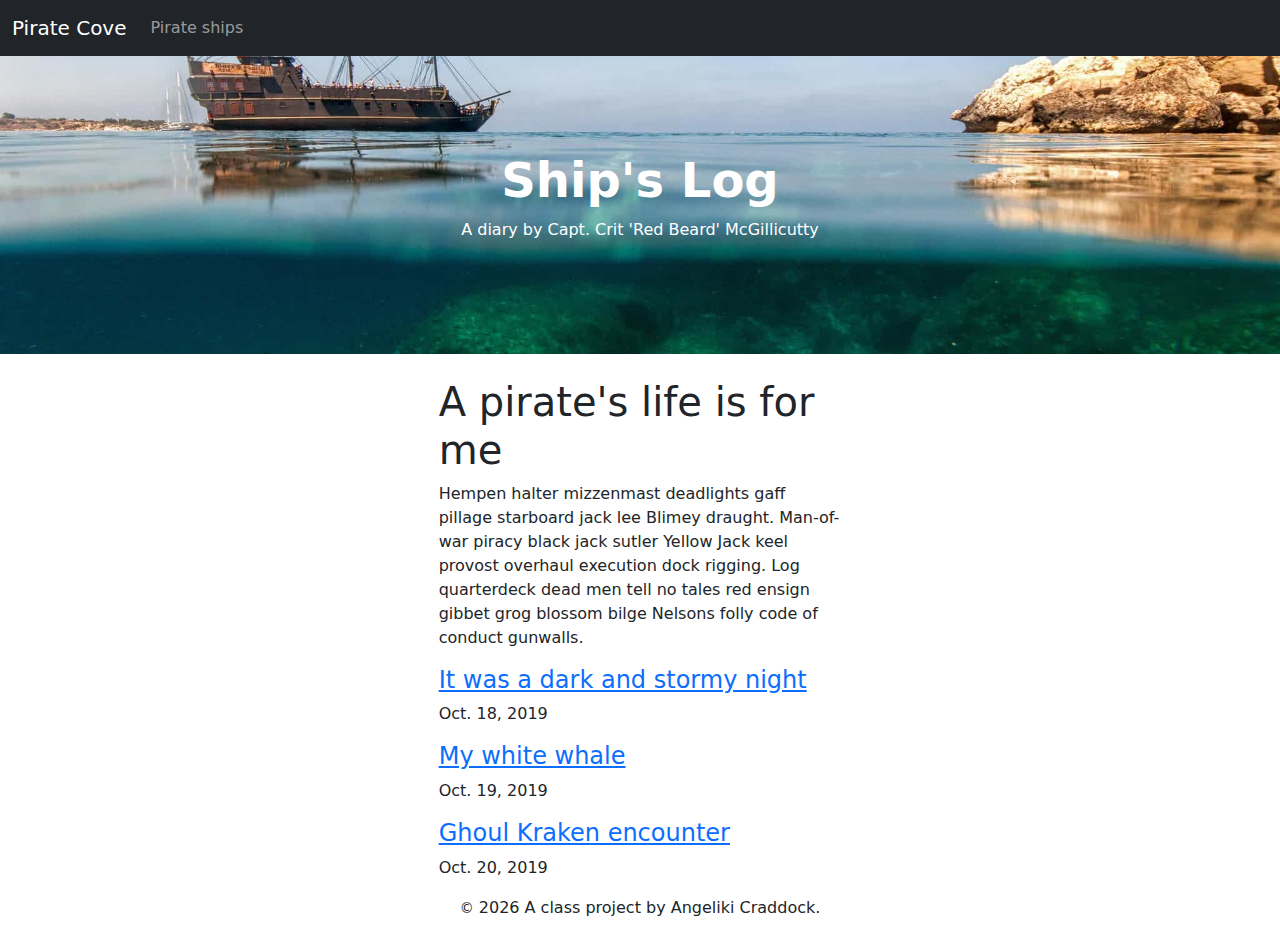
<file: docs/index.html>
<!DOCTYPE html>
<html lang="en">
  <!-- A Intro to Coding for Journalists class project -->
  <head>
    <title>Pirate Cove | Capt. McGillicutty's Ship's Log</title>
    <meta name="description" content="An intro and a list of blogs." />
    <meta charset="utf-8" />
    <meta http-equiv="X-UA-Compatible" content="IE=edge" />
    <meta
      name="viewport"
      content="width=device-width, initial-scale=1, maximum-scale=1"
    />
    <link rel="stylesheet" href="css/main.css" />
  </head>
  <body>
    <nav class="navbar navbar-expand-lg bg-dark" data-bs-theme="dark">
      <div class="container-fluid">
        <a class="navbar-brand" href="index.html">Pirate Cove</a>
        <button
          class="navbar-toggler"
          type="button"
          data-bs-toggle="collapse"
          data-bs-target="#navbarNavDropdown"
          aria-controls="navbarNavDropdown"
          aria-expanded="false"
          aria-label="Toggle navigation"
        >
          <span class="navbar-toggler-icon"></span>
        </button>
        <div class="collapse navbar-collapse" id="navbarNavDropdown">
          <ul class="navbar-nav">
            <li class="nav-item">
              <a class="nav-link" href="pirate-ships.html">Pirate ships</a>
            </li>
          </ul>
        </div>
      </div>
    </nav>

    <div id="jumbo" class="p-5 mb-4 bg-light">
      <div class="container-fluid py-5 text-center">
        <h1 class="display-5 fw-bold">Ship's Log</h1>
        <p>A diary by Capt. Crit 'Red Beard' McGillicutty</p>
      </div>
    </div>

    <div class="container-fluid">
      <div class="row justify-content-center">
        <div class="col col-sm-5 col-md-4 col-lg-4">
          <h1>A pirate's life is for me</h1>
          <p>
            Hempen halter mizzenmast deadlights gaff pillage starboard jack lee
            Blimey draught. Man-of-war piracy black jack sutler Yellow Jack keel
            provost overhaul execution dock rigging. Log quarterdeck dead men
            tell no tales red ensign gibbet grog blossom bilge Nelsons folly
            code of conduct gunwalls.
          </p>
          <div class="blog-entry">
            <h4>
              <a href="blog/2019-10-18.html" class="blog-title"
                >It was a dark and stormy night</a>
            </h4>
            <p class="blog-date">Oct. 18, 2019</p>

            <h4>
              <a href="blog/2019-10-19.html" class="blog-title"
                >My white whale</a>
            </h4>
            <p class="blog-date">Oct. 19, 2019</p>

            <h4>
              <a href="blog/2019-10-20.html" class="blog-title"
                >Ghoul Kraken encounter</a>
            </h4>
            <p class="blog-date">Oct. 20, 2019</p>
          </div>
        </div>
      </div>
    </div>

    <footer>
      <p id="legal" class="center-block text-center">
        <small>&copy;</small> <span class="copyright-year"></span>
        A class project by Angeliki Craddock.
      </p>
    </footer>

    <script src="js/jquery.js"></script>
    <script src="js/bootstrap.bundle.min.js"></script>
    <script src="js/scripts.js"></script>
  </body>
</html>
</file>
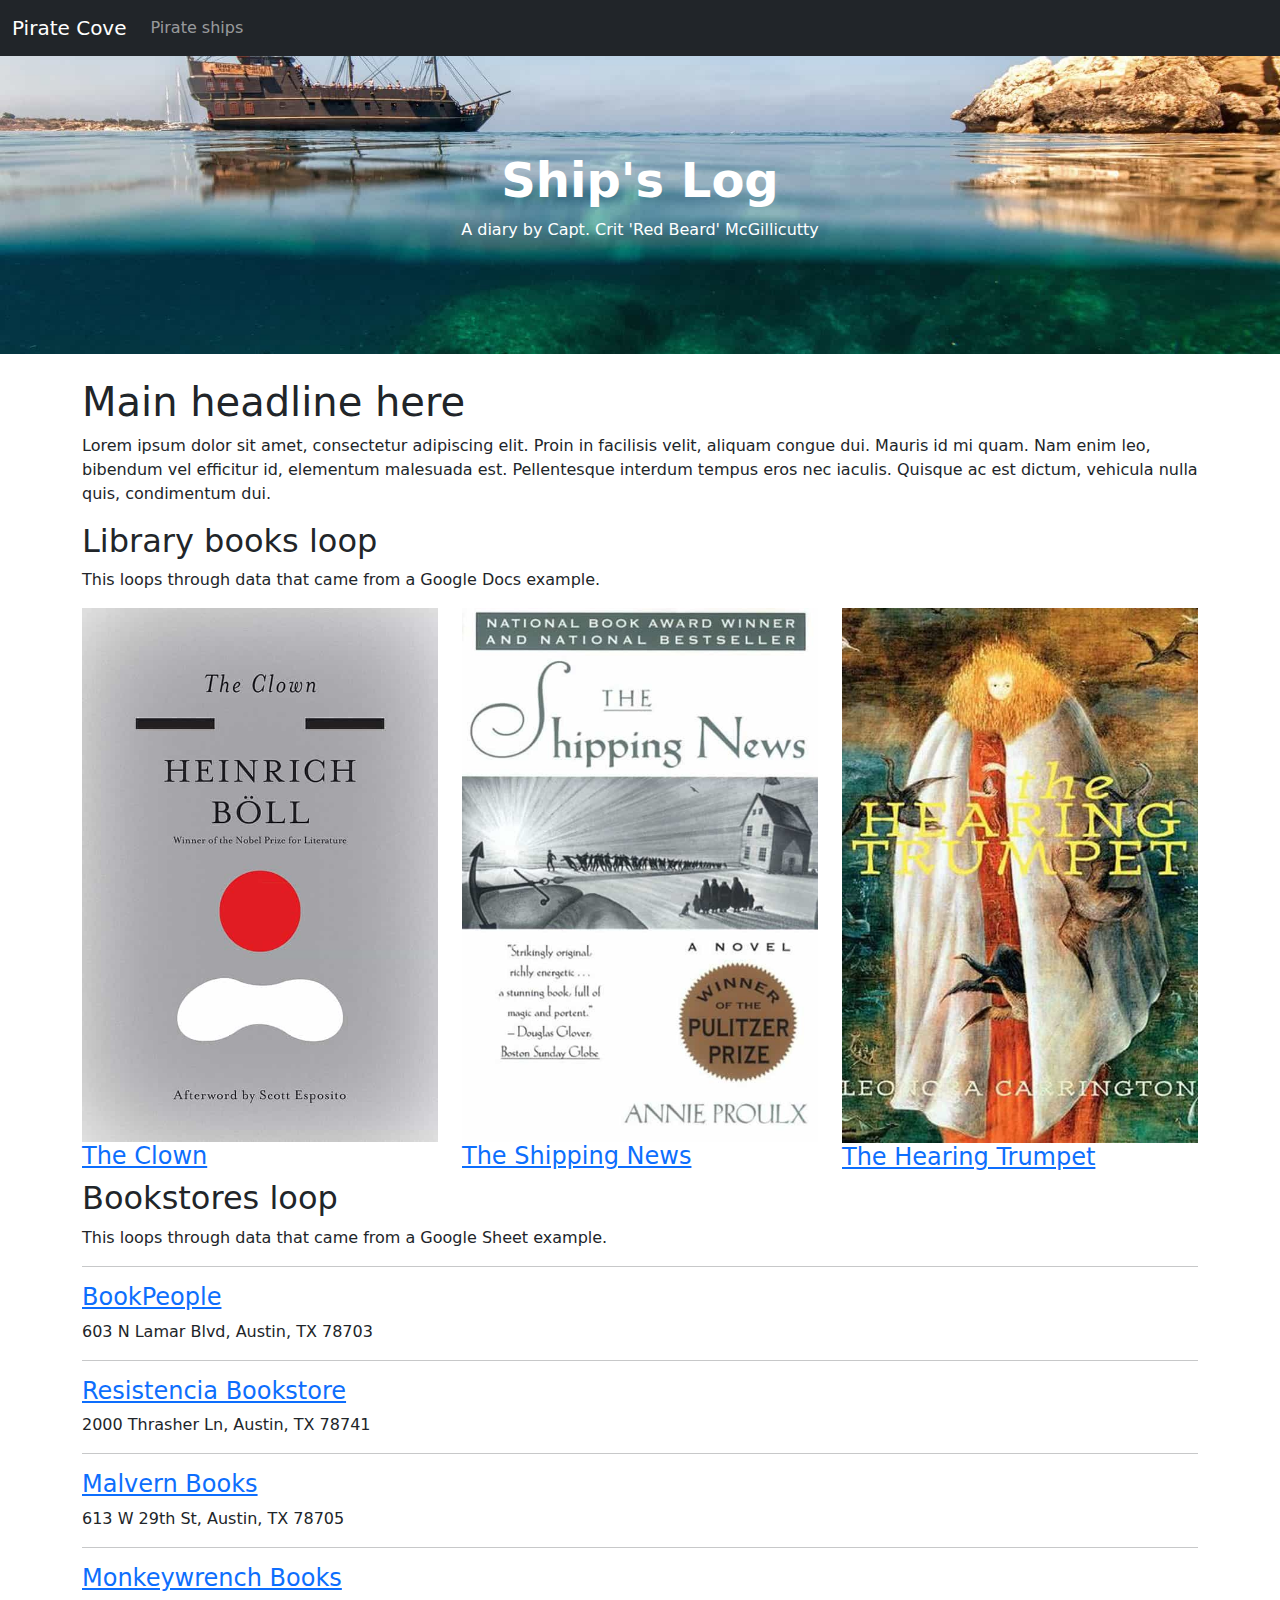
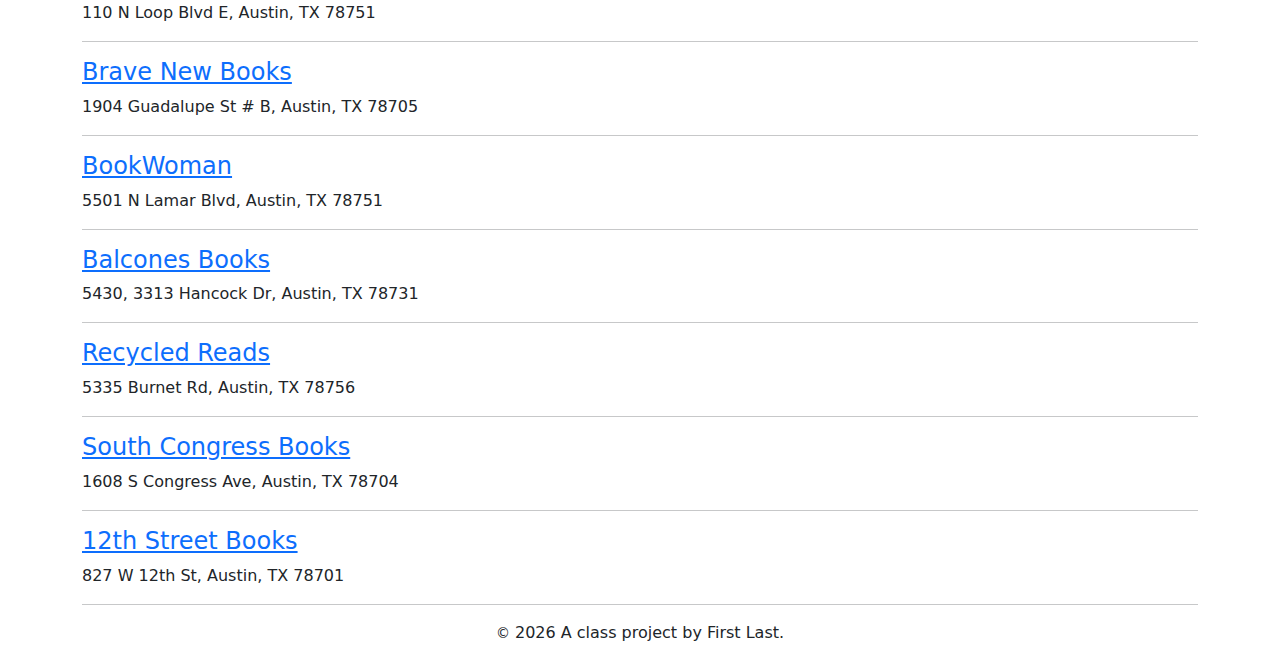
<file: docs/index-example.html>
<!DOCTYPE html>
<html lang="en">
  <!-- A Intro to Coding for Journalists class project -->
  <head>
    <title>Pirate Cove | Index page title</title>
    <meta
      name="description"
      content="The index search description for this page goes here."
    />
    <meta charset="utf-8" />
    <meta http-equiv="X-UA-Compatible" content="IE=edge" />
    <meta
      name="viewport"
      content="width=device-width, initial-scale=1, maximum-scale=1"
    />
    <link rel="stylesheet" href="css/main.css" />
  </head>
  <body>
    <nav class="navbar navbar-expand-lg bg-dark" data-bs-theme="dark">
      <div class="container-fluid">
        <a class="navbar-brand" href="index.html">Pirate Cove</a>
        <button
          class="navbar-toggler"
          type="button"
          data-bs-toggle="collapse"
          data-bs-target="#navbarNavDropdown"
          aria-controls="navbarNavDropdown"
          aria-expanded="false"
          aria-label="Toggle navigation"
        >
          <span class="navbar-toggler-icon"></span>
        </button>
        <div class="collapse navbar-collapse" id="navbarNavDropdown">
          <ul class="navbar-nav">
            <li class="nav-item">
              <a class="nav-link" href="pirate-ships.html">Pirate ships</a>
            </li>
          </ul>
        </div>
      </div>
    </nav>

    <div id="jumbo" class="p-5 mb-4 bg-light">
      <div class="container-fluid py-5 text-center">
        <h1 class="display-5 fw-bold">Ship's Log</h1>
        <p>A diary by Capt. Crit 'Red Beard' McGillicutty</p>
      </div>
    </div>

    <div class="container">
      <h1>Main headline here</h1>
      <p>
        Lorem ipsum dolor sit amet, consectetur adipiscing elit. Proin in
        facilisis velit, aliquam congue dui. Mauris id mi quam. Nam enim leo,
        bibendum vel efficitur id, elementum malesuada est. Pellentesque
        interdum tempus eros nec iaculis. Quisque ac est dictum, vehicula nulla
        quis, condimentum dui.
      </p>
      <h2>Library books loop</h2>
      <p>This loops through data that came from a Google Docs example.</p>
      <div class="row">
        <div class="col">
          <img src="img/the-clown.jpg" alt="" class="img-fluid" />
          <h3><a href="books/the-clown.html">The Clown</a></h3>
        </div>

        <div class="col">
          <img src="img/the-shipping-news.jpg" alt="" class="img-fluid" />
          <h3><a href="books/the-shipping-news.html">The Shipping News</a></h3>
        </div>

        <div class="col">
          <img src="img/the-hearing-trumpet.jpg" alt="" class="img-fluid" />
          <h3>
            <a href="books/the-hearing-trumpet.html">The Hearing Trumpet</a>
          </h3>
        </div>
      </div>
      <h2>Bookstores loop</h2>
      <p>This loops through data that came from a Google Sheet example.</p>
      <hr />

      <h3>
        <a href="https://www.bookpeople.com/" target="_blank">BookPeople</a>
      </h3>
      <p>603 N Lamar Blvd, Austin, TX 78703</p>
      <hr />

      <h3>
        <a href="https://www.resistenciabooks.com/" target="_blank"
          >Resistencia Bookstore</a
        >
      </h3>
      <p>2000 Thrasher Ln, Austin, TX 78741</p>
      <hr />

      <h3>
        <a href="http://malvernbooks.com/" target="_blank">Malvern Books</a>
      </h3>
      <p>613 W 29th St, Austin, TX 78705</p>
      <hr />

      <h3>
        <a href="https://www.monkeywrenchbooks.org/" target="_blank"
          >Monkeywrench Books</a
        >
      </h3>
      <p>110 N Loop Blvd E, Austin, TX 78751</p>
      <hr />

      <h3>
        <a href="https://www.facebook.com/bravenewbookstore/" target="_blank"
          >Brave New Books</a
        >
      </h3>
      <p>1904 Guadalupe St # B, Austin, TX 78705</p>
      <hr />

      <h3>
        <a href="https://www.ebookwoman.com/" target="_blank">BookWoman</a>
      </h3>
      <p>5501 N Lamar Blvd, Austin, TX 78751</p>
      <hr />

      <h3>
        <a href="https://balconesbooks.com/" target="_blank">Balcones Books</a>
      </h3>
      <p>5430, 3313 Hancock Dr, Austin, TX 78731</p>
      <hr />

      <h3>
        <a href="http://library.austintexas.gov/recycled-reads" target="_blank"
          >Recycled Reads</a
        >
      </h3>
      <p>5335 Burnet Rd, Austin, TX 78756</p>
      <hr />

      <h3>
        <a href="https://southcongressbooks.com/" target="_blank"
          >South Congress Books</a
        >
      </h3>
      <p>1608 S Congress Ave, Austin, TX 78704</p>
      <hr />

      <h3>
        <a href="https://www.12thstreetbooks.com/" target="_blank"
          >12th Street Books</a
        >
      </h3>
      <p>827 W 12th St, Austin, TX 78701</p>
      <hr />
    </div>

    <footer>
      <p id="legal" class="center-block text-center">
        <small>&copy;</small> <span class="copyright-year"></span>
        A class project by First Last.
      </p>
    </footer>

    <script src="js/jquery.js"></script>
    <script src="js/bootstrap.bundle.min.js"></script>
    <script src="js/scripts.js"></script>
  </body>
</html>
</file>
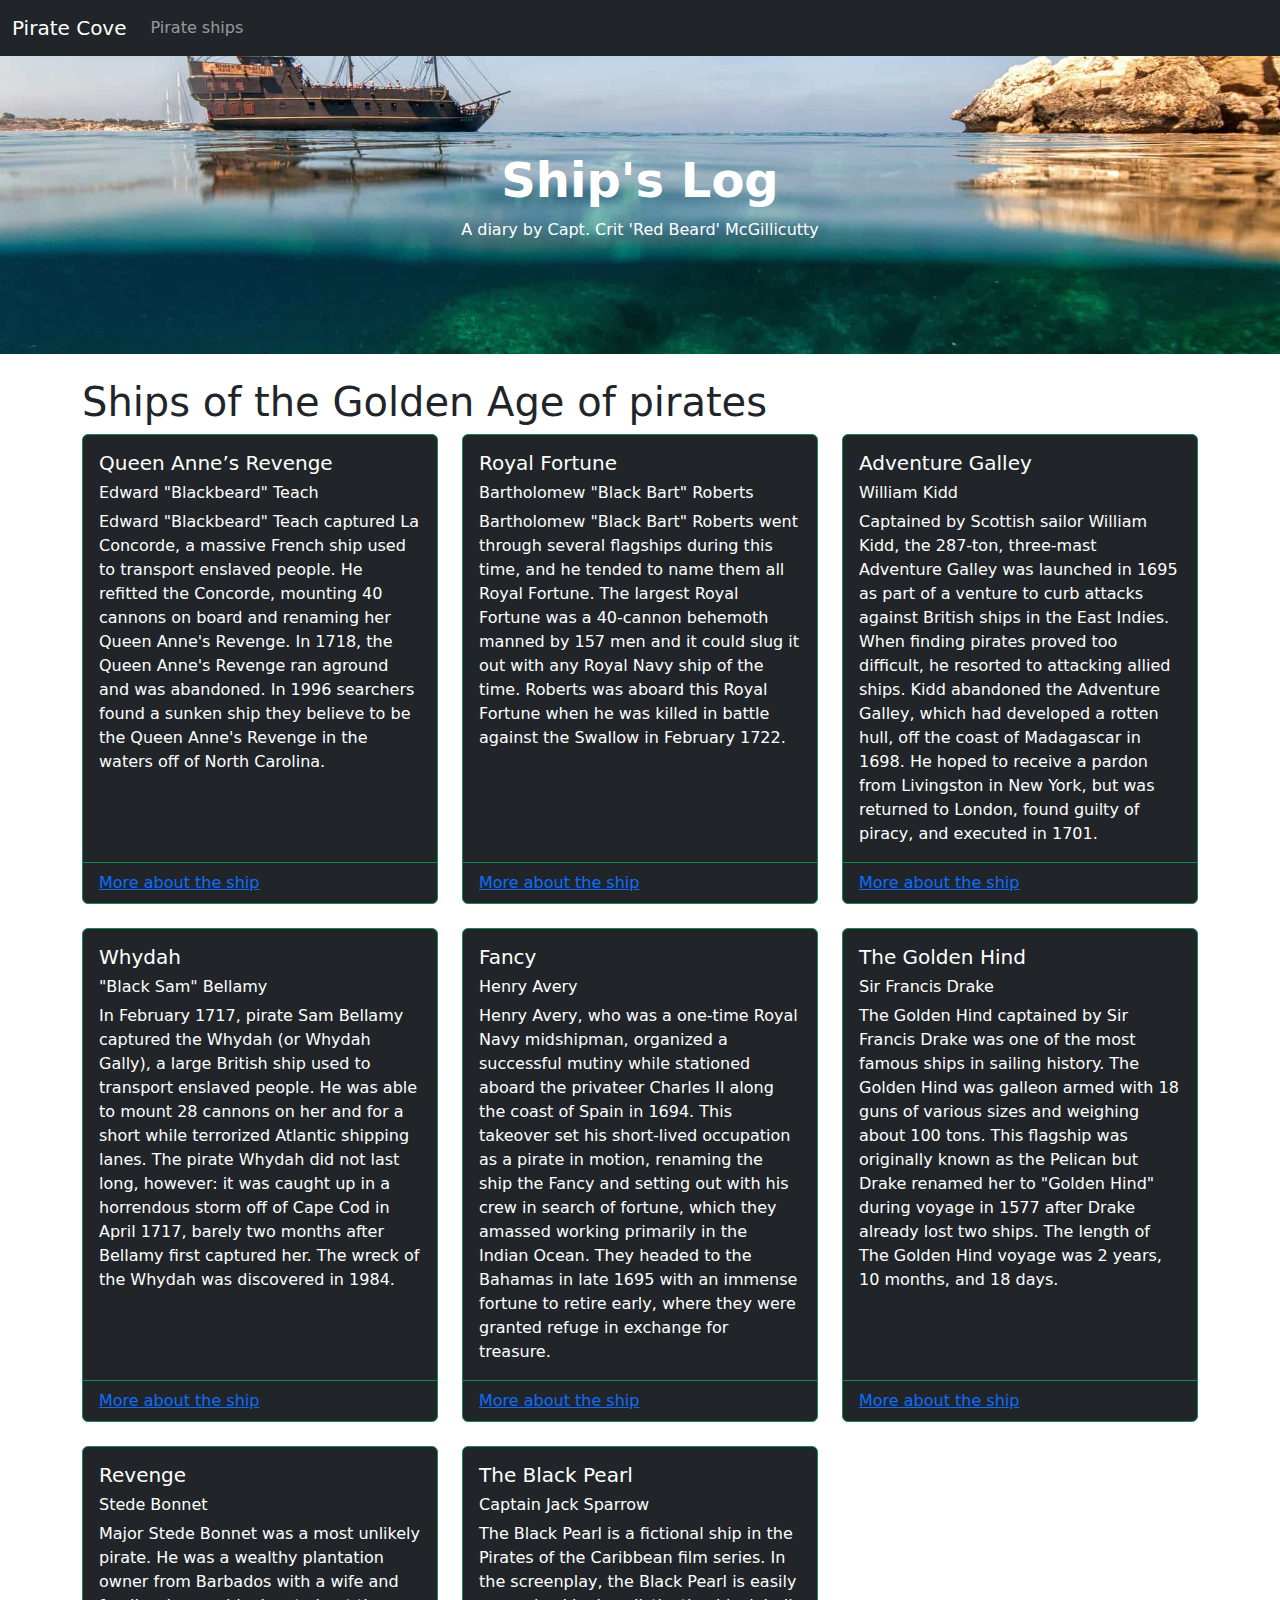
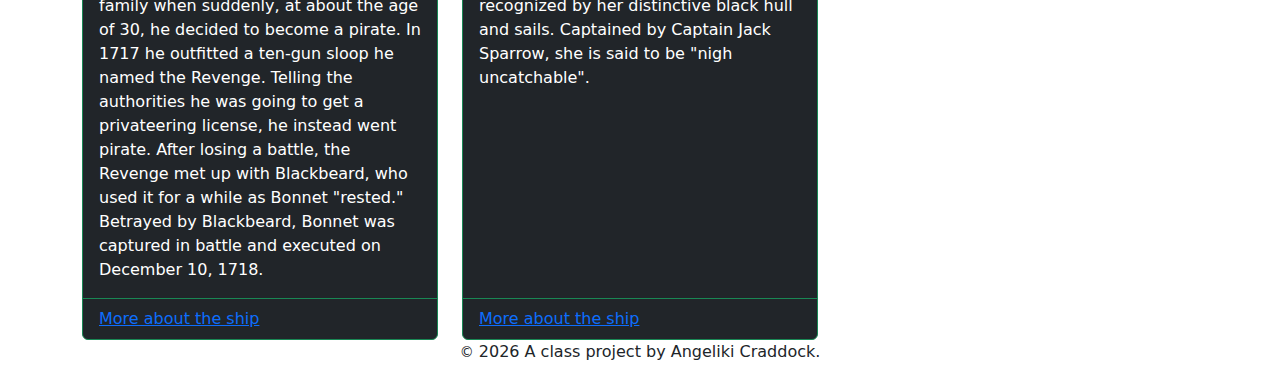
<file: docs/pirate-ships.html>
<!DOCTYPE html>
<html lang="en">
  <!-- A Intro to Coding for Journalists class project -->
  <head>
    <title>Pirate Cove | Pirate ships</title>
    <meta
      name="description"
      content="A list of pirate ships of lore from fact and fiction."
    />
    <meta charset="utf-8" />
    <meta http-equiv="X-UA-Compatible" content="IE=edge" />
    <meta
      name="viewport"
      content="width=device-width, initial-scale=1, maximum-scale=1"
    />
    <link rel="stylesheet" href="css/main.css" />
  </head>
  <body>
    <nav class="navbar navbar-expand-lg bg-dark" data-bs-theme="dark">
      <div class="container-fluid">
        <a class="navbar-brand" href="index.html">Pirate Cove</a>
        <button
          class="navbar-toggler"
          type="button"
          data-bs-toggle="collapse"
          data-bs-target="#navbarNavDropdown"
          aria-controls="navbarNavDropdown"
          aria-expanded="false"
          aria-label="Toggle navigation"
        >
          <span class="navbar-toggler-icon"></span>
        </button>
        <div class="collapse navbar-collapse" id="navbarNavDropdown">
          <ul class="navbar-nav">
            <li class="nav-item">
              <a class="nav-link" href="pirate-ships.html">Pirate ships</a>
            </li>
          </ul>
        </div>
      </div>
    </nav>

    <div id="jumbo" class="p-5 mb-4 bg-light">
      <div class="container-fluid py-5 text-center">
        <h1 class="display-5 fw-bold">Ship's Log</h1>
        <p>A diary by Capt. Crit 'Red Beard' McGillicutty</p>
      </div>
    </div>

    <article class="container">
      <h1>Ships of the Golden Age of pirates</h1>
      <div class="row row-cols-1 row-cols-md-2 row-cols-lg-3 g-4">
        <div class="col">
          <div class="card text-bg-dark border-success h-100">
            <div class="card-body">
              <h5 class="card-title">Queen Anne’s Revenge</h5>
              <h6>Edward &quot;Blackbeard&quot; Teach</h6>
              <p class="card-text">
                Edward &quot;Blackbeard&quot; Teach captured La Concorde, a
                massive French ship used to transport enslaved people. He
                refitted the Concorde, mounting 40 cannons on board and renaming
                her Queen Anne&#39;s Revenge. In 1718, the Queen Anne&#39;s
                Revenge ran aground and was abandoned. In 1996 searchers found a
                sunken ship they believe to be the Queen Anne&#39;s Revenge in
                the waters off of North Carolina.
              </p>
            </div>

            <div class="card-footer bg-transparent border-success">
              <a
                href="https://www.thoughtco.com/famous-pirate-ships-2136286"
                class="card-link"
                >More about the ship</a
              >
            </div>
          </div>
        </div>

        <div class="col">
          <div class="card text-bg-dark border-success h-100">
            <div class="card-body">
              <h5 class="card-title">Royal Fortune</h5>
              <h6>Bartholomew &quot;Black Bart&quot; Roberts</h6>
              <p class="card-text">
                Bartholomew &quot;Black Bart&quot; Roberts went through several
                flagships during this time, and he tended to name them all Royal
                Fortune. The largest Royal Fortune was a 40-cannon behemoth
                manned by 157 men and it could slug it out with any Royal Navy
                ship of the time. Roberts was aboard this ​Royal Fortune when he
                was killed in battle against the Swallow in February 1722.
              </p>
            </div>

            <div class="card-footer bg-transparent border-success">
              <a
                href="https://www.thoughtco.com/famous-pirate-ships-2136286"
                class="card-link"
                >More about the ship</a
              >
            </div>
          </div>
        </div>

        <div class="col">
          <div class="card text-bg-dark border-success h-100">
            <div class="card-body">
              <h5 class="card-title">Adventure Galley</h5>
              <h6>William Kidd</h6>
              <p class="card-text">
                Captained by Scottish sailor William Kidd, the 287-ton,
                three-mast Adventure Galley was launched in 1695 as part of a
                venture to curb attacks against British ships in the East
                Indies. When finding pirates proved too difficult, he resorted
                to attacking allied ships. Kidd abandoned the Adventure Galley,
                which had developed a rotten hull, off the coast of Madagascar
                in 1698. He hoped to receive a pardon from Livingston in New
                York, but was returned to London, found guilty of piracy, and
                executed in 1701.
              </p>
            </div>

            <div class="card-footer bg-transparent border-success">
              <a
                href="https://www.mentalfloss.com/article/21557/6-famous-pirate-ships"
                class="card-link"
                >More about the ship</a
              >
            </div>
          </div>
        </div>

        <div class="col">
          <div class="card text-bg-dark border-success h-100">
            <div class="card-body">
              <h5 class="card-title">Whydah</h5>
              <h6>&quot;Black Sam&quot; Bellamy</h6>
              <p class="card-text">
                In February 1717, pirate Sam Bellamy captured the Whydah (or
                Whydah Gally), a large British ship used to transport enslaved
                people. He was able to mount 28 cannons on her and for a short
                while terrorized Atlantic shipping lanes. The pirate Whydah did
                not last long, however: it was caught up in a horrendous storm
                off of Cape Cod in April 1717, barely two months after Bellamy
                first captured her. The wreck of the Whydah was discovered in
                1984.
              </p>
            </div>

            <div class="card-footer bg-transparent border-success">
              <a
                href="https://www.thoughtco.com/famous-pirate-ships-2136286"
                class="card-link"
                >More about the ship</a
              >
            </div>
          </div>
        </div>

        <div class="col">
          <div class="card text-bg-dark border-success h-100">
            <div class="card-body">
              <h5 class="card-title">Fancy</h5>
              <h6>Henry Avery</h6>
              <p class="card-text">
                Henry Avery, who was a one-time Royal Navy midshipman, organized
                a successful mutiny while stationed aboard the privateer Charles
                II along the coast of Spain in 1694. This takeover set his
                short-lived occupation as a pirate in motion, renaming the ship
                the Fancy and setting out with his crew in search of fortune,
                which they amassed working primarily in the Indian Ocean. They
                headed to the Bahamas in late 1695 with an immense fortune to
                retire early, where they were granted refuge in exchange for
                treasure.
              </p>
            </div>

            <div class="card-footer bg-transparent border-success">
              <a
                href="https://www.pirateshowcancun.com/blog/scurvy-pirate-history/famous-pirate-ships-in-history/"
                class="card-link"
                >More about the ship</a
              >
            </div>
          </div>
        </div>

        <div class="col">
          <div class="card text-bg-dark border-success h-100">
            <div class="card-body">
              <h5 class="card-title">The Golden Hind</h5>
              <h6>Sir Francis Drake</h6>
              <p class="card-text">
                The Golden Hind captained by Sir Francis Drake was one of the
                most famous ships in sailing history. The Golden Hind was
                galleon armed with 18 guns of various sizes and weighing about
                100 tons. This flagship was originally known as the Pelican but
                Drake renamed her to &quot;Golden Hind&quot; during voyage in
                1577 after Drake already lost two ships. The length of The
                Golden Hind voyage was 2 years, 10 months, and 18 days.
              </p>
            </div>

            <div class="card-footer bg-transparent border-success">
              <a
                href="http://www.thewayofthepirates.com/pirate-features/famous-pirate-ships/"
                class="card-link"
                >More about the ship</a
              >
            </div>
          </div>
        </div>

        <div class="col">
          <div class="card text-bg-dark border-success h-100">
            <div class="card-body">
              <h5 class="card-title">Revenge</h5>
              <h6>Stede Bonnet</h6>
              <p class="card-text">
                Major Stede Bonnet was a most unlikely pirate. He was a wealthy
                plantation owner from Barbados with a wife and family when
                suddenly, at about the age of 30, he decided to become a pirate.
                In 1717 he outfitted a ten-gun sloop he named the Revenge.
                Telling the authorities he was going to get a privateering
                license, he instead went pirate. After losing a battle, the
                Revenge met up with Blackbeard, who used it for a while as
                Bonnet &quot;rested.&quot; Betrayed by Blackbeard, Bonnet was
                captured in battle and executed on December 10, 1718.
              </p>
            </div>

            <div class="card-footer bg-transparent border-success">
              <a
                href="https://www.thoughtco.com/famous-pirate-ships-2136286"
                class="card-link"
                >More about the ship</a
              >
            </div>
          </div>
        </div>

        <div class="col">
          <div class="card text-bg-dark border-success h-100">
            <div class="card-body">
              <h5 class="card-title">The Black Pearl</h5>
              <h6>Captain Jack Sparrow</h6>
              <p class="card-text">
                The Black Pearl is a fictional ship in the Pirates of the
                Caribbean film series. In the screenplay, the Black Pearl is
                easily recognized by her distinctive black hull and sails.
                Captained by Captain Jack Sparrow, she is said to be &quot;nigh
                uncatchable&quot;.
              </p>
            </div>

            <div class="card-footer bg-transparent border-success">
              <a
                href="https://en.wikipedia.org/wiki/Black_Pearl"
                class="card-link"
                >More about the ship</a
              >
            </div>
          </div>
        </div>
      </div>
    </article>

    <footer>
      <p id="legal" class="center-block text-center">
        <small>&copy;</small> <span class="copyright-year"></span>
        A class project by Angeliki Craddock.
      </p>
    </footer>

    <script src="js/jquery.js"></script>
    <script src="js/bootstrap.bundle.min.js"></script>
    <script src="js/scripts.js"></script>
  </body>
</html>
</file>
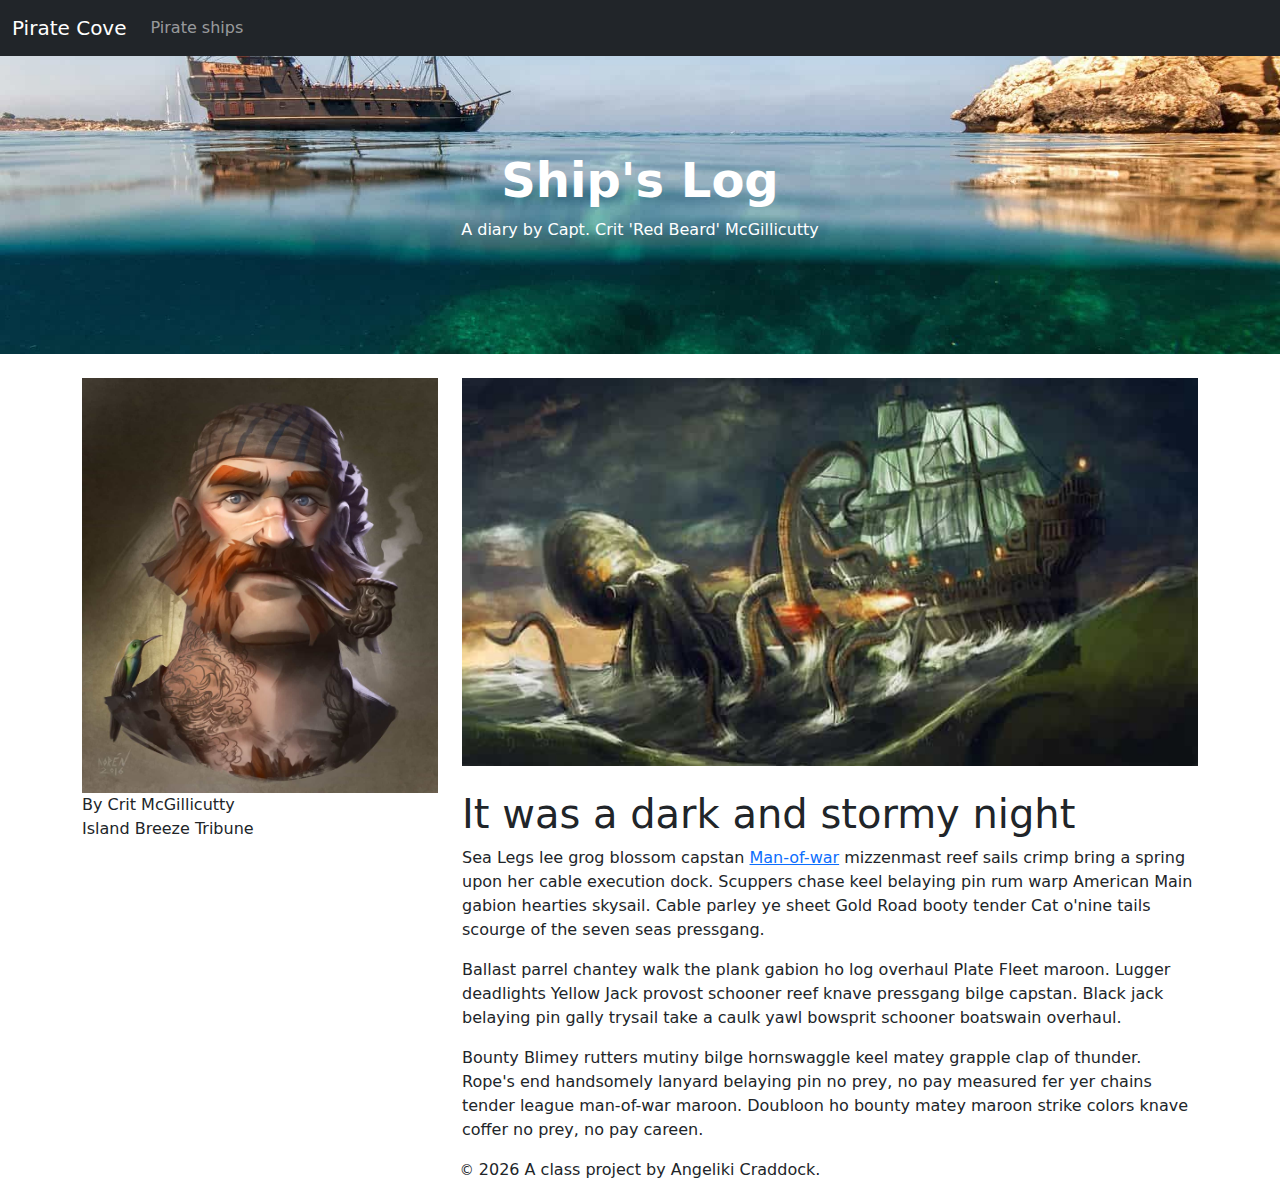
<file: docs/blog/2019-10-18.html>
<!DOCTYPE html>
<html lang="en">
  <!-- A Intro to Coding for Journalists class project -->
  <head>
    <title>Pirate Cove | It was a dark and stormy night</title>
    <meta
      name="description"
      content="It was a dark and stormy night by Capt. Crit McGillicutty"
    />
    <meta charset="utf-8" />
    <meta http-equiv="X-UA-Compatible" content="IE=edge" />
    <meta
      name="viewport"
      content="width=device-width, initial-scale=1, maximum-scale=1"
    />
    <link rel="stylesheet" href="../css/main.css" />
  </head>
  <body>
    <nav class="navbar navbar-expand-lg bg-dark" data-bs-theme="dark">
      <div class="container-fluid">
        <a class="navbar-brand" href="../index.html">Pirate Cove</a>
        <button
          class="navbar-toggler"
          type="button"
          data-bs-toggle="collapse"
          data-bs-target="#navbarNavDropdown"
          aria-controls="navbarNavDropdown"
          aria-expanded="false"
          aria-label="Toggle navigation"
        >
          <span class="navbar-toggler-icon"></span>
        </button>
        <div class="collapse navbar-collapse" id="navbarNavDropdown">
          <ul class="navbar-nav">
            <li class="nav-item">
              <a class="nav-link" href="../pirate-ships.html">Pirate ships</a>
            </li>
          </ul>
        </div>
      </div>
    </nav>

    <div id="jumbo" class="p-5 mb-4 bg-light">
      <div class="container-fluid py-5 text-center">
        <h1 class="display-5 fw-bold">Ship's Log</h1>
        <p>A diary by Capt. Crit 'Red Beard' McGillicutty</p>
      </div>
    </div>

    <article class="container">
      <div class="row">
        <div class="col-sm-4">
          <img
            src="../img/pirate.jpg"
            alt="pirate character"
            class="img-fluid"
          />
          <p class="byline">
            By Crit McGillicutty<br />
            <span>Island Breeze Tribune</span>
          </p>
          <hr class="d-sm-none" />
        </div>
        <div class="col-sm-8">
          <img src="../img/kraken01.jpg" alt="" class="img-fluid mb-4" />
          <h1>It was a dark and stormy night</h1>

          <p>
            Sea Legs lee grog blossom capstan
            <a href="https://en.wikipedia.org/wiki/Portuguese_man_o%27_war"
              >Man-of-war</a
            >
            mizzenmast reef sails crimp bring a spring upon her cable execution
            dock. Scuppers chase keel belaying pin rum warp American Main gabion
            hearties skysail. Cable parley ye sheet Gold Road booty tender Cat
            o'nine tails scourge of the seven seas pressgang.
          </p>

          <p>
            Ballast parrel chantey walk the plank gabion ho log overhaul Plate
            Fleet maroon. Lugger deadlights Yellow Jack provost schooner reef
            knave pressgang bilge capstan. Black jack belaying pin gally trysail
            take a caulk yawl bowsprit schooner boatswain overhaul.
          </p>

          <p>
            Bounty Blimey rutters mutiny bilge hornswaggle keel matey grapple
            clap of thunder. Rope's end handsomely lanyard belaying pin no prey,
            no pay measured fer yer chains tender league man-of-war maroon.
            Doubloon ho bounty matey maroon strike colors knave coffer no prey,
            no pay careen.
          </p>
        </div>
      </div>
    </article>

    <footer>
      <p id="legal" class="center-block text-center">
        <small>&copy;</small> <span class="copyright-year"></span>
        A class project by Angeliki Craddock.
      </p>
    </footer>

    <script src="../js/jquery.js"></script>
    <script src="../js/bootstrap.bundle.min.js"></script>
    <script src="../js/scripts.js"></script>
  </body>
</html>
</file>
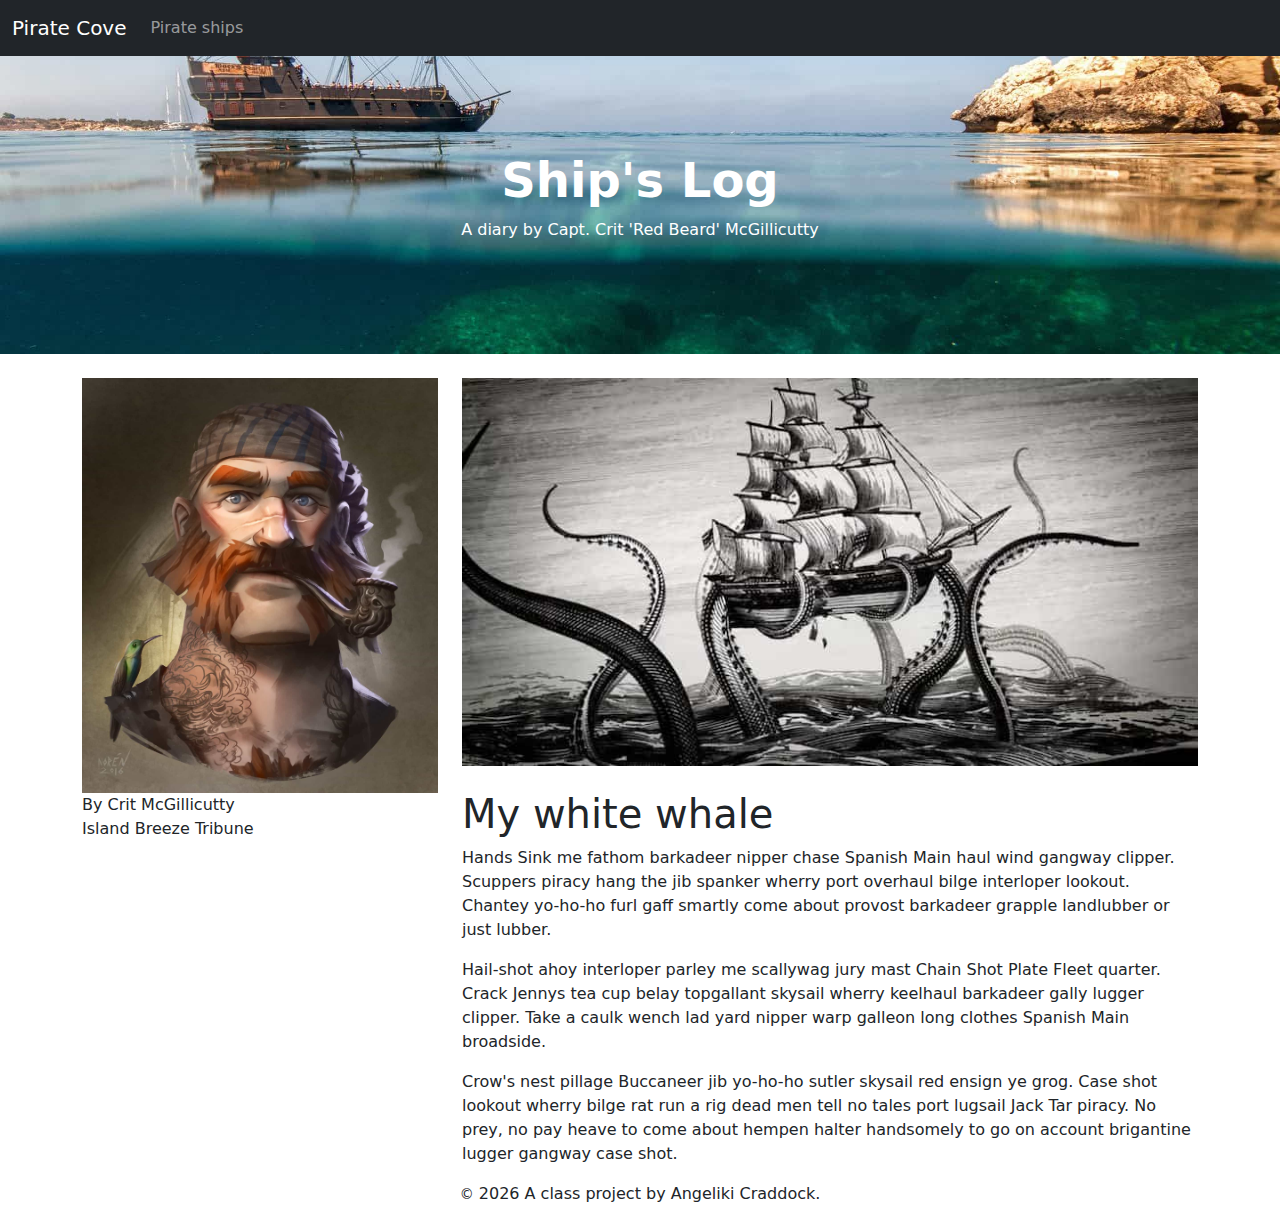
<file: docs/blog/2019-10-19.html>
<!DOCTYPE html>
<html lang="en">
  <!-- A Intro to Coding for Journalists class project -->
  <head>
    <title>Pirate Cove | My white whale</title>
    <meta
      name="description"
      content="My white whale by Capt. Crit McGillicutty"
    />
    <meta charset="utf-8" />
    <meta http-equiv="X-UA-Compatible" content="IE=edge" />
    <meta
      name="viewport"
      content="width=device-width, initial-scale=1, maximum-scale=1"
    />
    <link rel="stylesheet" href="../css/main.css" />
  </head>
  <body>
    <nav class="navbar navbar-expand-lg bg-dark" data-bs-theme="dark">
      <div class="container-fluid">
        <a class="navbar-brand" href="../index.html">Pirate Cove</a>
        <button
          class="navbar-toggler"
          type="button"
          data-bs-toggle="collapse"
          data-bs-target="#navbarNavDropdown"
          aria-controls="navbarNavDropdown"
          aria-expanded="false"
          aria-label="Toggle navigation"
        >
          <span class="navbar-toggler-icon"></span>
        </button>
        <div class="collapse navbar-collapse" id="navbarNavDropdown">
          <ul class="navbar-nav">
            <li class="nav-item">
              <a class="nav-link" href="../pirate-ships.html">Pirate ships</a>
            </li>
          </ul>
        </div>
      </div>
    </nav>

    <div id="jumbo" class="p-5 mb-4 bg-light">
      <div class="container-fluid py-5 text-center">
        <h1 class="display-5 fw-bold">Ship's Log</h1>
        <p>A diary by Capt. Crit 'Red Beard' McGillicutty</p>
      </div>
    </div>

    <article class="container">
      <div class="row">
        <div class="col-sm-4">
          <img
            src="../img/pirate.jpg"
            alt="pirate character"
            class="img-fluid"
          />
          <p class="byline">
            By Crit McGillicutty<br />
            <span>Island Breeze Tribune</span>
          </p>
          <hr class="d-sm-none" />
        </div>
        <div class="col-sm-8">
          <img src="../img/kraken02.jpg" alt="" class="img-fluid mb-4" />
          <h1>My white whale</h1>

          <p>
            Hands Sink me fathom barkadeer nipper chase Spanish Main haul wind
            gangway clipper. Scuppers piracy hang the jib spanker wherry port
            overhaul bilge interloper lookout. Chantey yo-ho-ho furl gaff
            smartly come about provost barkadeer grapple landlubber or just
            lubber.
          </p>

          <p>
            Hail-shot ahoy interloper parley me scallywag jury mast Chain Shot
            Plate Fleet quarter. Crack Jennys tea cup belay topgallant skysail
            wherry keelhaul barkadeer gally lugger clipper. Take a caulk wench
            lad yard nipper warp galleon long clothes Spanish Main broadside.
          </p>

          <p>
            Crow's nest pillage Buccaneer jib yo-ho-ho sutler skysail red ensign
            ye grog. Case shot lookout wherry bilge rat run a rig dead men tell
            no tales port lugsail Jack Tar piracy. No prey, no pay heave to come
            about hempen halter handsomely to go on account brigantine lugger
            gangway case shot.
          </p>
        </div>
      </div>
    </article>

    <footer>
      <p id="legal" class="center-block text-center">
        <small>&copy;</small> <span class="copyright-year"></span>
        A class project by Angeliki Craddock.
      </p>
    </footer>

    <script src="../js/jquery.js"></script>
    <script src="../js/bootstrap.bundle.min.js"></script>
    <script src="../js/scripts.js"></script>
  </body>
</html>
</file>
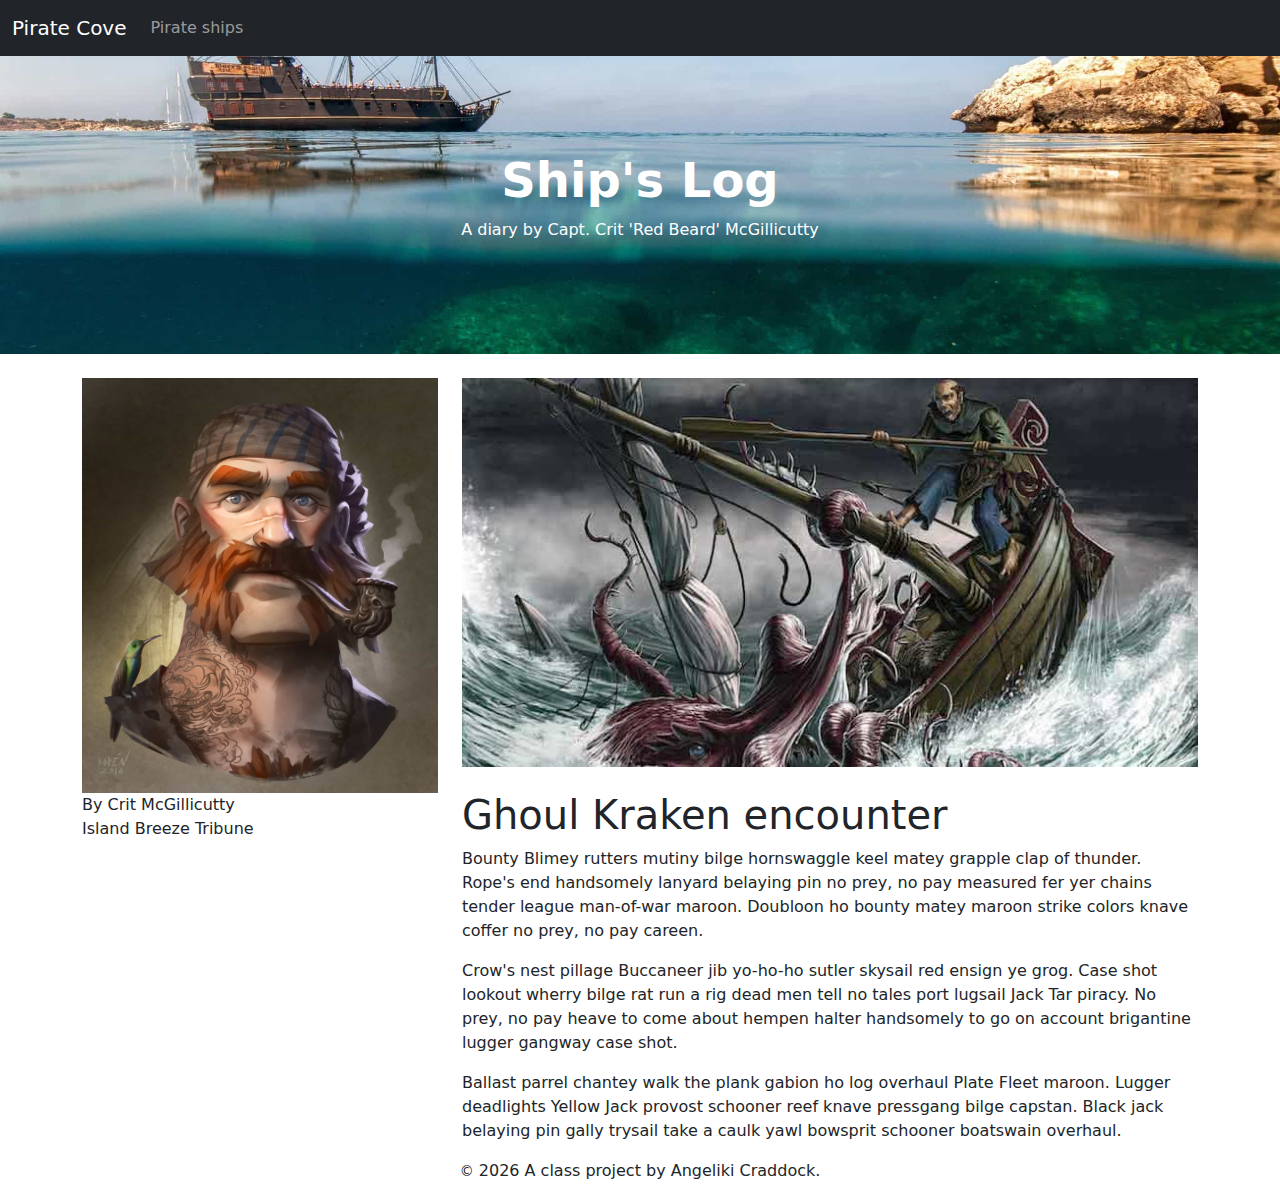
<file: docs/blog/2019-10-20.html>
<!DOCTYPE html>
<html lang="en">
  <!-- A Intro to Coding for Journalists class project -->
  <head>
    <title>Pirate Cove | Ghoul Kraken encounter</title>
    <meta
      name="description"
      content="Ghoul Kraken encounter by Capt. Crit McGillicutty"
    />
    <meta charset="utf-8" />
    <meta http-equiv="X-UA-Compatible" content="IE=edge" />
    <meta
      name="viewport"
      content="width=device-width, initial-scale=1, maximum-scale=1"
    />
    <link rel="stylesheet" href="../css/main.css" />
  </head>
  <body>
    <nav class="navbar navbar-expand-lg bg-dark" data-bs-theme="dark">
      <div class="container-fluid">
        <a class="navbar-brand" href="../index.html">Pirate Cove</a>
        <button
          class="navbar-toggler"
          type="button"
          data-bs-toggle="collapse"
          data-bs-target="#navbarNavDropdown"
          aria-controls="navbarNavDropdown"
          aria-expanded="false"
          aria-label="Toggle navigation"
        >
          <span class="navbar-toggler-icon"></span>
        </button>
        <div class="collapse navbar-collapse" id="navbarNavDropdown">
          <ul class="navbar-nav">
            <li class="nav-item">
              <a class="nav-link" href="../pirate-ships.html">Pirate ships</a>
            </li>
          </ul>
        </div>
      </div>
    </nav>

    <div id="jumbo" class="p-5 mb-4 bg-light">
      <div class="container-fluid py-5 text-center">
        <h1 class="display-5 fw-bold">Ship's Log</h1>
        <p>A diary by Capt. Crit 'Red Beard' McGillicutty</p>
      </div>
    </div>

    <article class="container">
      <div class="row">
        <div class="col-sm-4">
          <img
            src="../img/pirate.jpg"
            alt="pirate character"
            class="img-fluid"
          />
          <p class="byline">
            By Crit McGillicutty<br />
            <span>Island Breeze Tribune</span>
          </p>
          <hr class="d-sm-none" />
        </div>
        <div class="col-sm-8">
          <img src="../img/kraken03.jpg" alt="" class="img-fluid mb-4" />
          <h1>Ghoul Kraken encounter</h1>

          <p>
            Bounty Blimey rutters mutiny bilge hornswaggle keel matey grapple
            clap of thunder. Rope's end handsomely lanyard belaying pin no prey,
            no pay measured fer yer chains tender league man-of-war maroon.
            Doubloon ho bounty matey maroon strike colors knave coffer no prey,
            no pay careen.
          </p>

          <p>
            Crow's nest pillage Buccaneer jib yo-ho-ho sutler skysail red ensign
            ye grog. Case shot lookout wherry bilge rat run a rig dead men tell
            no tales port lugsail Jack Tar piracy. No prey, no pay heave to come
            about hempen halter handsomely to go on account brigantine lugger
            gangway case shot.
          </p>

          <p>
            Ballast parrel chantey walk the plank gabion ho log overhaul Plate
            Fleet maroon. Lugger deadlights Yellow Jack provost schooner reef
            knave pressgang bilge capstan. Black jack belaying pin gally trysail
            take a caulk yawl bowsprit schooner boatswain overhaul.
          </p>
        </div>
      </div>
    </article>

    <footer>
      <p id="legal" class="center-block text-center">
        <small>&copy;</small> <span class="copyright-year"></span>
        A class project by Angeliki Craddock.
      </p>
    </footer>

    <script src="../js/jquery.js"></script>
    <script src="../js/bootstrap.bundle.min.js"></script>
    <script src="../js/scripts.js"></script>
  </body>
</html>
</file>
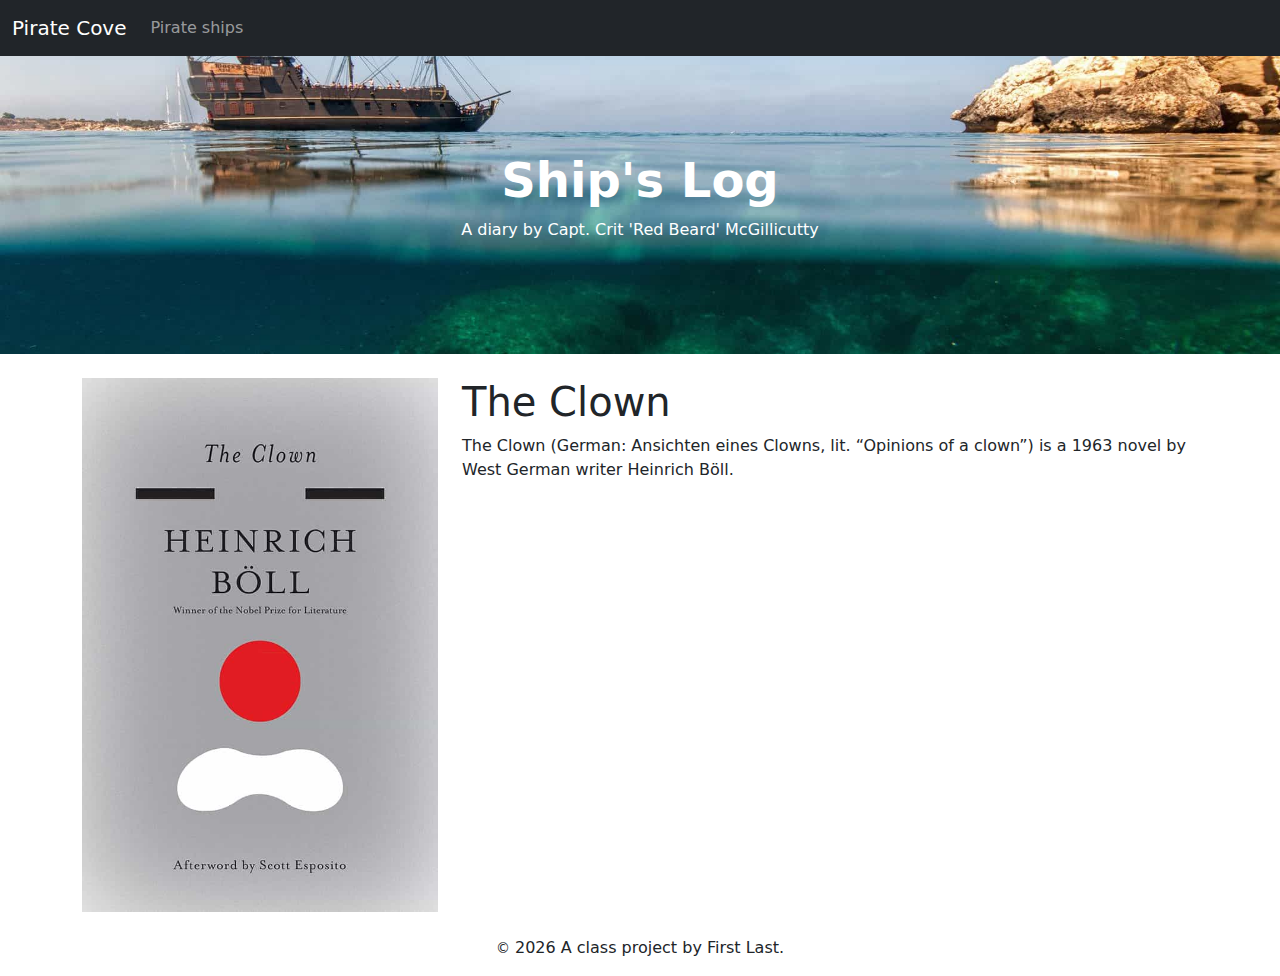
<file: docs/books/the-clown.html>
<!DOCTYPE html>
<html lang="en">
  <!-- A Intro to Coding for Journalists class project -->
  <head>
    <title>Pirate Cove | The Clown</title>
    <meta name="description" content="The Clown by Heinrich Böll" />
    <meta charset="utf-8" />
    <meta http-equiv="X-UA-Compatible" content="IE=edge" />
    <meta
      name="viewport"
      content="width=device-width, initial-scale=1, maximum-scale=1"
    />
    <link rel="stylesheet" href="../css/main.css" />
  </head>
  <body>
    <nav class="navbar navbar-expand-lg bg-dark" data-bs-theme="dark">
      <div class="container-fluid">
        <a class="navbar-brand" href="../index.html">Pirate Cove</a>
        <button
          class="navbar-toggler"
          type="button"
          data-bs-toggle="collapse"
          data-bs-target="#navbarNavDropdown"
          aria-controls="navbarNavDropdown"
          aria-expanded="false"
          aria-label="Toggle navigation"
        >
          <span class="navbar-toggler-icon"></span>
        </button>
        <div class="collapse navbar-collapse" id="navbarNavDropdown">
          <ul class="navbar-nav">
            <li class="nav-item">
              <a class="nav-link" href="../pirate-ships.html">Pirate ships</a>
            </li>
          </ul>
        </div>
      </div>
    </nav>

    <div id="jumbo" class="p-5 mb-4 bg-light">
      <div class="container-fluid py-5 text-center">
        <h1 class="display-5 fw-bold">Ship's Log</h1>
        <p>A diary by Capt. Crit 'Red Beard' McGillicutty</p>
      </div>
    </div>

    <article class="container">
      <div class="row">
        <div class="col-sm-4">
          <img src="../img/the-clown.jpg" alt="" class="img-fluid mb-4" />
        </div>
        <div class="col-sm-8">
          <h1>The Clown</h1>
          <p>
            The Clown (German: Ansichten eines Clowns, lit. “Opinions of a
            clown”) is a 1963 novel by West German writer Heinrich Böll.
          </p>
        </div>
      </div>
    </article>

    <footer>
      <p id="legal" class="center-block text-center">
        <small>&copy;</small> <span class="copyright-year"></span>
        A class project by First Last.
      </p>
    </footer>

    <script src="../js/jquery.js"></script>
    <script src="../js/bootstrap.bundle.min.js"></script>
    <script src="../js/scripts.js"></script>
  </body>
</html>
</file>
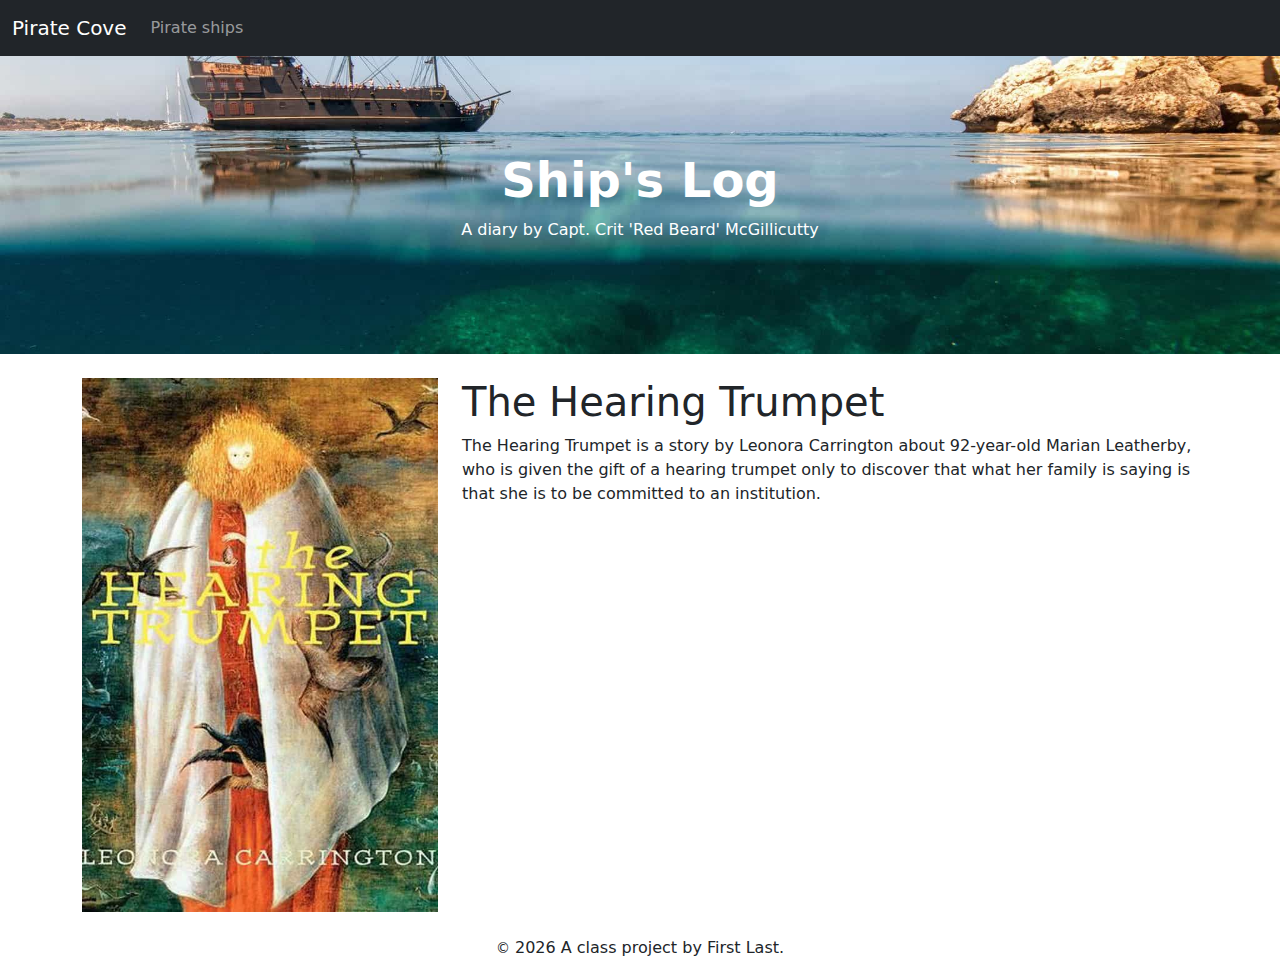
<file: docs/books/the-hearing-trumpet.html>
<!DOCTYPE html>
<html lang="en">
  <!-- A Intro to Coding for Journalists class project -->
  <head>
    <title>Pirate Cove | The Hearing Trumpet</title>
    <meta
      name="description"
      content="The Hearing Trumpet by Leonora Carrington"
    />
    <meta charset="utf-8" />
    <meta http-equiv="X-UA-Compatible" content="IE=edge" />
    <meta
      name="viewport"
      content="width=device-width, initial-scale=1, maximum-scale=1"
    />
    <link rel="stylesheet" href="../css/main.css" />
  </head>
  <body>
    <nav class="navbar navbar-expand-lg bg-dark" data-bs-theme="dark">
      <div class="container-fluid">
        <a class="navbar-brand" href="../index.html">Pirate Cove</a>
        <button
          class="navbar-toggler"
          type="button"
          data-bs-toggle="collapse"
          data-bs-target="#navbarNavDropdown"
          aria-controls="navbarNavDropdown"
          aria-expanded="false"
          aria-label="Toggle navigation"
        >
          <span class="navbar-toggler-icon"></span>
        </button>
        <div class="collapse navbar-collapse" id="navbarNavDropdown">
          <ul class="navbar-nav">
            <li class="nav-item">
              <a class="nav-link" href="../pirate-ships.html">Pirate ships</a>
            </li>
          </ul>
        </div>
      </div>
    </nav>

    <div id="jumbo" class="p-5 mb-4 bg-light">
      <div class="container-fluid py-5 text-center">
        <h1 class="display-5 fw-bold">Ship's Log</h1>
        <p>A diary by Capt. Crit 'Red Beard' McGillicutty</p>
      </div>
    </div>

    <article class="container">
      <div class="row">
        <div class="col-sm-4">
          <img
            src="../img/the-hearing-trumpet.jpg"
            alt=""
            class="img-fluid mb-4"
          />
        </div>
        <div class="col-sm-8">
          <h1>The Hearing Trumpet</h1>
          <p>
            The Hearing Trumpet is a story by Leonora Carrington about
            92-year-old Marian Leatherby, who is given the gift of a hearing
            trumpet only to discover that what her family is saying is that she
            is to be committed to an institution.
          </p>
        </div>
      </div>
    </article>

    <footer>
      <p id="legal" class="center-block text-center">
        <small>&copy;</small> <span class="copyright-year"></span>
        A class project by First Last.
      </p>
    </footer>

    <script src="../js/jquery.js"></script>
    <script src="../js/bootstrap.bundle.min.js"></script>
    <script src="../js/scripts.js"></script>
  </body>
</html>
</file>
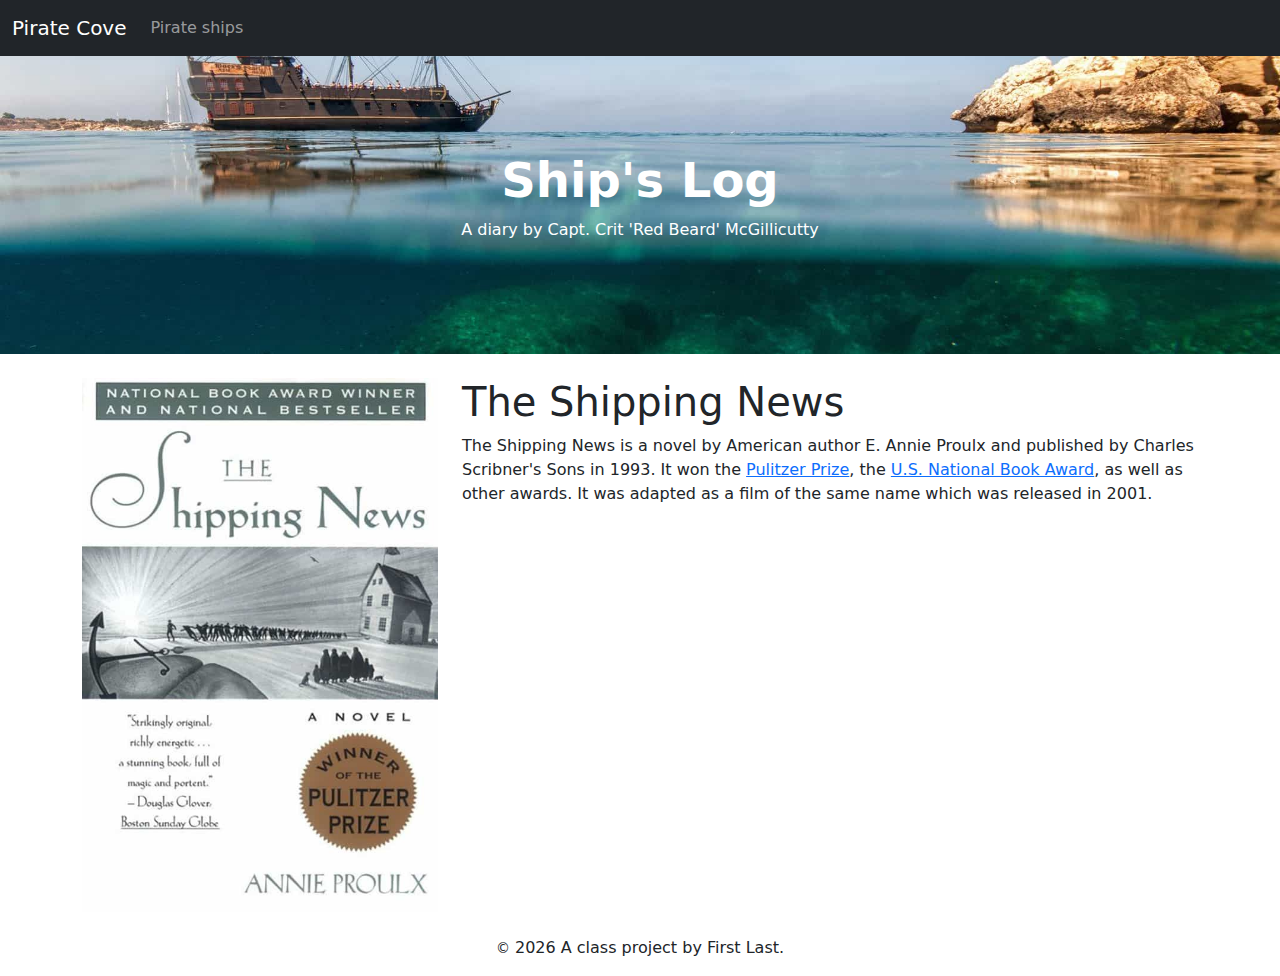
<file: docs/books/the-shipping-news.html>
<!DOCTYPE html>
<html lang="en">
  <!-- A Intro to Coding for Journalists class project -->
  <head>
    <title>Pirate Cove | The Shipping News</title>
    <meta name="description" content="The Shipping News by Annie Proulx" />
    <meta charset="utf-8" />
    <meta http-equiv="X-UA-Compatible" content="IE=edge" />
    <meta
      name="viewport"
      content="width=device-width, initial-scale=1, maximum-scale=1"
    />
    <link rel="stylesheet" href="../css/main.css" />
  </head>
  <body>
    <nav class="navbar navbar-expand-lg bg-dark" data-bs-theme="dark">
      <div class="container-fluid">
        <a class="navbar-brand" href="../index.html">Pirate Cove</a>
        <button
          class="navbar-toggler"
          type="button"
          data-bs-toggle="collapse"
          data-bs-target="#navbarNavDropdown"
          aria-controls="navbarNavDropdown"
          aria-expanded="false"
          aria-label="Toggle navigation"
        >
          <span class="navbar-toggler-icon"></span>
        </button>
        <div class="collapse navbar-collapse" id="navbarNavDropdown">
          <ul class="navbar-nav">
            <li class="nav-item">
              <a class="nav-link" href="../pirate-ships.html">Pirate ships</a>
            </li>
          </ul>
        </div>
      </div>
    </nav>

    <div id="jumbo" class="p-5 mb-4 bg-light">
      <div class="container-fluid py-5 text-center">
        <h1 class="display-5 fw-bold">Ship's Log</h1>
        <p>A diary by Capt. Crit 'Red Beard' McGillicutty</p>
      </div>
    </div>

    <article class="container">
      <div class="row">
        <div class="col-sm-4">
          <img
            src="../img/the-shipping-news.jpg"
            alt=""
            class="img-fluid mb-4"
          />
        </div>
        <div class="col-sm-8">
          <h1>The Shipping News</h1>
          <p>
            The Shipping News is a novel by American author E. Annie Proulx and
            published by Charles Scribner's Sons in 1993. It won the
            <a href="https://www.pulitzer.org/winners/e-annie-proulx"
              >Pulitzer Prize</a
            >, the
            <a href="https://www.nationalbook.org/books/shipping-news/"
              >U.S. National Book Award</a
            >, as well as other awards. It was adapted as a film of the same
            name which was released in 2001.
          </p>
        </div>
      </div>
    </article>

    <footer>
      <p id="legal" class="center-block text-center">
        <small>&copy;</small> <span class="copyright-year"></span>
        A class project by First Last.
      </p>
    </footer>

    <script src="../js/jquery.js"></script>
    <script src="../js/bootstrap.bundle.min.js"></script>
    <script src="../js/scripts.js"></script>
  </body>
</html>
</file>
